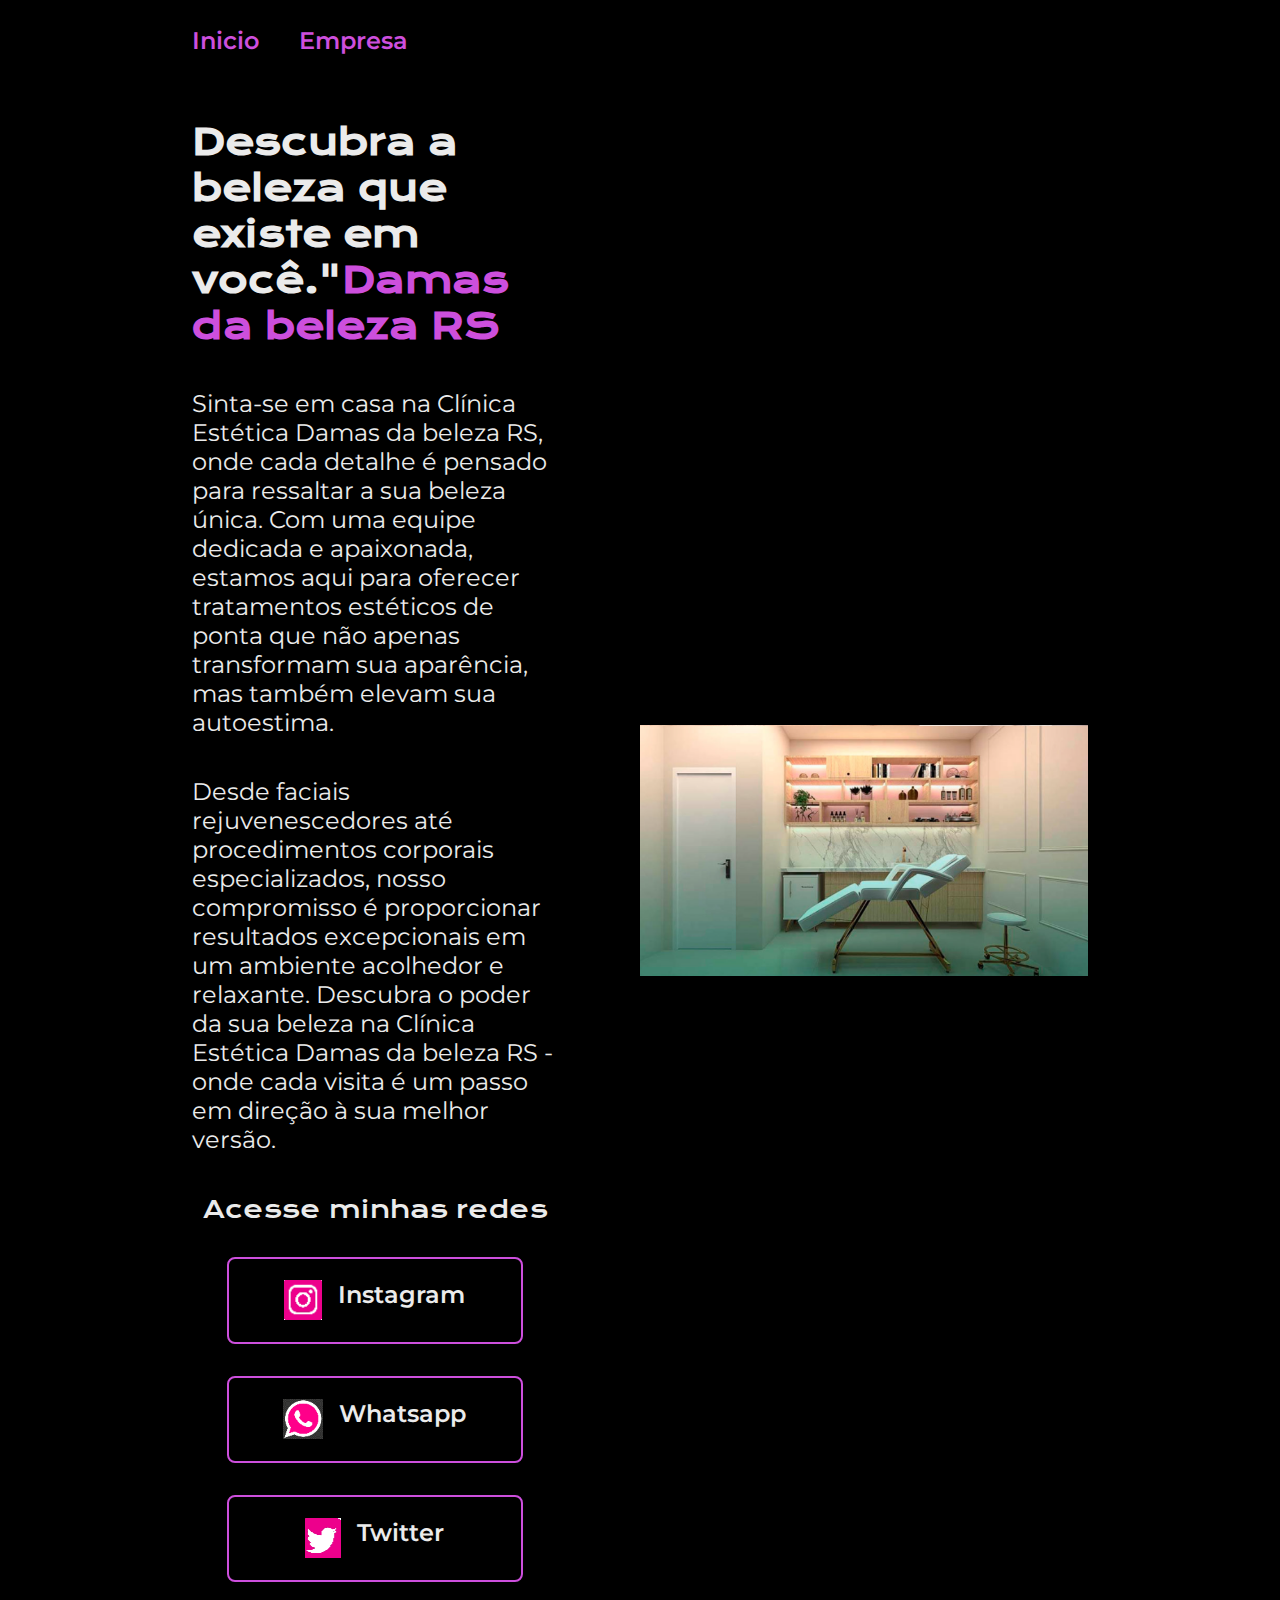
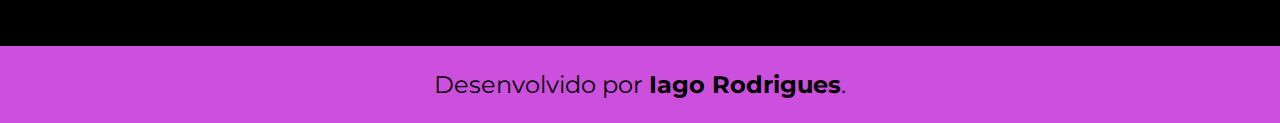
<file: index.html>
<!DOCTYPE html>
<html lang="pt-br">

<head>
    <meta charset="UTF-8">
    <meta http-equiv="X-UA-Compatible" content="IE=edge">
    <meta name="viewport" content="width=device-width, initial-scale=1.0">
    <title>Portifolio</title>
    <link rel="stylesheet" href="./styles/style.css">
</head>

<body>
    <header class="cabecalho">
        <nav class="cabecalho__menu">
            <a class="cabecalho__menu__link" href="index.html">Inicio</a>
            <a class="cabecalho__menu__link" href="about.html">Empresa</a>
        </nav>
    </header>
    <main class="apresentacao">
        <section class="apresentacao__conteudo">
            <h1 class="apresentacao__conteudo__titulo">Descubra a beleza que existe em você."<strong 
                class="titulo-destaque">Damas da beleza RS
            </strong></h1>
            <p class="apresentacao__conteudo__texto">Sinta-se em casa na Clínica Estética Damas da beleza RS, onde cada detalhe é 
                    pensado para ressaltar a sua beleza única. Com uma equipe dedicada e apaixonada,
                    estamos aqui para oferecer tratamentos estéticos de ponta que não apenas transformam sua aparência,
                    mas também elevam sua autoestima.
                 </p>
                 <p class="apresentacao__conteudo__texto">
                        Desde faciais rejuvenescedores até procedimentos corporais especializados, nosso compromisso é 
                    proporcionar resultados excepcionais em um ambiente acolhedor e relaxante.
                    Descubra o poder da sua beleza na Clínica Estética Damas da beleza RS - onde cada
                    visita é um passo em direção à sua melhor versão.
                 </p>
            <div class="apresentacao__links">
                <h2 class="apresentacao__links__subtitulo">Acesse minhas redes</h2>
                <a class="apresentacao__links__navegacao" href="https://www.instagram.com/richeli_damasdabelezars/?igsh=cnU0cGlrZnl1M3d4" target="_blank">
                    <img src="./assets/insta_resized.png">
                    Instagram
                </a>
                <a class="apresentacao__links__navegacao" href=https://web.whatsapp.com/" target="_blank">
                    <img src="./assets/zap novo_resized.png">
                    Whatsapp
                </a>
                <a class="apresentacao__links__navegacao" href="https://twitter.com/i/flow/
                    login?input_flow_data=%7B%22requested_variant%22%3A%22eyJsYW5nIjoicHQifQ%3D%3D%22%7D" target="_blank">
                        <img src="./assets/twitter_resized.png">
                    Twitter
                </a>
                
            </div>
        </section>
        <img class="apresentacao__imagem" src="./assets/22.jpg" alt="">
    </main>
    <footer class="rodape">
        <p>Desenvolvido por <strong>Iago Rodrigues</strong>.</p>
    </footer>
</body>

</html>
</file>
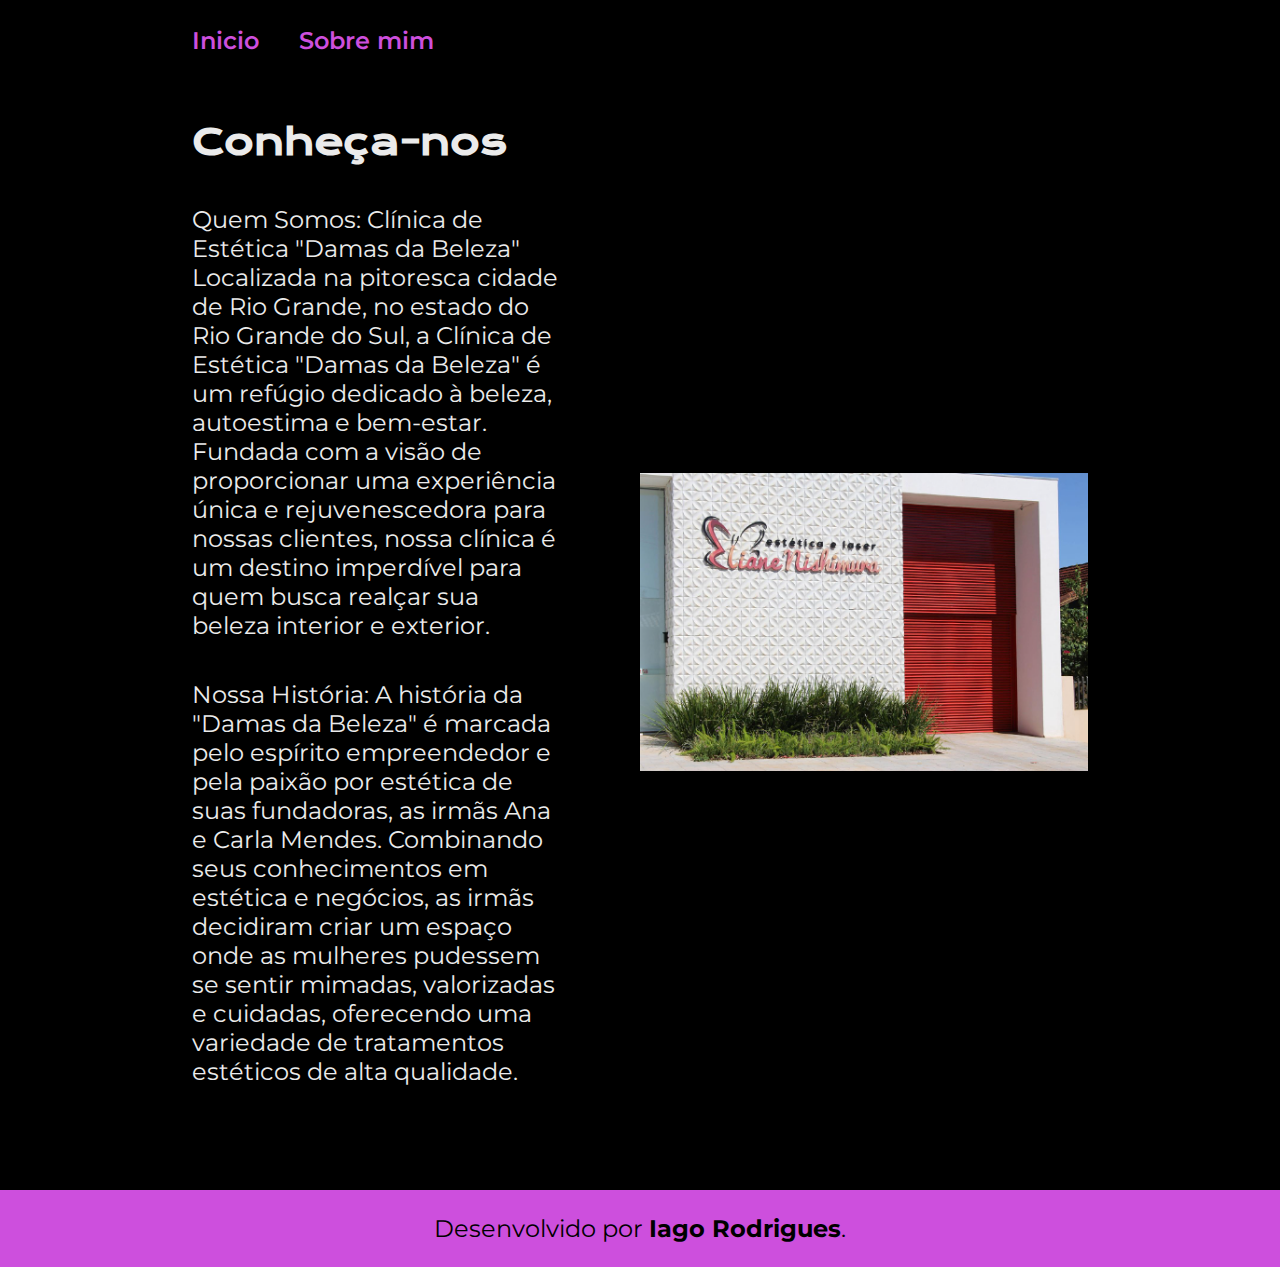
<file: about.html>
<!DOCTYPE html>
<html lang="pt-br">

<head>
    <meta charset="UTF-8">
    <meta http-equiv="X-UA-Compatible" content="IE=edge">
    <meta name="viewport" content="width=device-width, initial-scale=1.0">
    <title>Empresa</title>
    <link rel="stylesheet" href="./styles/style.css">
</head>

<body>
    <header class="cabecalho">
        <nav class="cabecalho__menu">
            <a class="cabecalho__menu__link" href="index.html">Inicio</a>
            <a class="cabecalho__menu__link" href="about.html">Sobre mim</a>
         
        </nav>
    </header>

    <main class="apresentacao">
        <section class="apresentacao__conteudo">
            <h1 class="apresentacao__conteudo__titulo">Conheça-nos </h1>
            <p class="apresentacao__conteudo__texto">Quem Somos: Clínica de Estética "Damas da Beleza"

                    Localizada na pitoresca cidade de Rio Grande, no estado do Rio Grande do Sul, a Clínica
                    de Estética "Damas da Beleza" é um refúgio dedicado à beleza, autoestima e bem-estar. 
                    Fundada com a visão de proporcionar uma experiência única e rejuvenescedora para nossas clientes,
                    nossa clínica é um destino imperdível para quem busca realçar sua beleza interior e exterior.
                <p class="apresentacao__conteudo__texto">
                    Nossa História:
                    
                    A história da "Damas da Beleza" é marcada pelo espírito empreendedor e pela paixão por 
                    estética de suas fundadoras, as irmãs Ana e Carla Mendes. Combinando seus conhecimentos
                    em estética e negócios, as irmãs decidiram criar um espaço onde as mulheres pudessem
                    se sentir mimadas, valorizadas e cuidadas, oferecendo uma variedade de tratamentos estéticos de alta qualidade.
                </p>
                
                   
            </p>    
            
        </section>
        <img class="apresentacao__imagem" src="assets/clinica-de-estetica-e-laser-eliane-nishimura532_resized.jpg" alt="Foto da Joana Santos programando">
    </main>

    <footer class="rodape">
        <p>Desenvolvido por  <strong>Iago Rodrigues</strong>.</p>
    </footer>
</body>

</html>
</file>
<file: styles/style.css>
@import url('https://fonts.googleapis.com/css2?family=Krona+One&family=Montserrat:wght@400;600&display=swap');

:root {
    --cor-primaria: #000000;
    --cor-secundaria: #ebebeb;
    --cor-terciaria: #cd4fdd;
    --cor-hover: #272727;

    --fonte-primaria: 'Krona One', sans-serif;
    --fonte-secundaria: 'Montserrat', sans-serif;
}
*{
    margin: 0;
    padding: 0;
}

body{
    box-sizing: border-box;
    background-color: var(--cor-primaria);
    color: var(--cor-secundaria);
}

.cabecalho{
    padding: 2% 0% 0% 15%;
}
.cabecalho__menu{
    display: flex;
    gap: 40px;
}
.cabecalho__menu__link{
    font-family: var(--fonte-secundaria);
    font-size: 1.5rem;
    font-weight: 600;
    color: var(--cor-terciaria);
    text-decoration: none;
}
.cabecalho__menu__link:hover{
    transform: scale(1.4); 
}

.apresentacao{
    padding: 5% 15%;
    display: flex;
    align-items: center;
    justify-content: space-between;
    gap: 82px;
}
.apresentacao__conteudo{
    width: 50%;
    display: flex;
    flex-direction: column;
    gap: 40px;
}

.apresentacao__conteudo__titulo{
    font-size: 2.25rem;
    font-family: var(--fonte-primaria);
}
.titulo-destaque{
    color: var(--cor-terciaria);
}
.apresentacao__conteudo__texto{
    font-size: 1.5rem;
    font-family: var(--fonte-secundaria);
}

.apresentacao__links{
    display: flex;
    flex-direction: column;
    justify-content: space-between;
    align-items: center;
    gap: 32px;
}
.apresentacao__links__subtitulo{
    font-family: var(--fonte-primaria);
    font-weight: 400;
    font-size: 1.5rem;
}
.apresentacao__links__navegacao{
    display: flex;
    justify-content: center;
    gap: 16px;
    border: 2px solid var(--cor-terciaria);
    width: 80%;
    text-align: center;
    border-radius: 8px;
    font-size: 1.5rem;
    font-weight: 600;
    padding: 21.5px 0;
    text-decoration: none;
    color: var(--cor-secundaria);
    font-family: var(--fonte-secundaria);
}
.apresentacao__links__navegacao:hover{
    background-color: var(--cor-hover);
}
.apresentacao__imagem{
    width: 50%;
}
.rodape{
    color: var(--cor-primaria);
    background-color: var(--cor-terciaria);
    padding: 24px;
    text-align: center;
    font-family: var(--fonte-secundaria);
    font-size: 1.5rem;
    font-weight: 400;
}

@media (max-width: 1200px) {
    .cabecalho{
         padding: 10%;  
    }
    .cabecalho__menu{
        justify-content: center;
    }
    .apresentacao{
        flex-direction: column-reverse;
        padding: 5%;
    }
    .apresentacao__conteudo{
        width: 99%;
    }

    .apresentacao__links__navegacao{
        width: 98%;;
    }

    .apresentacao__imagem{
        width: 98%;
    }
}
</file>
